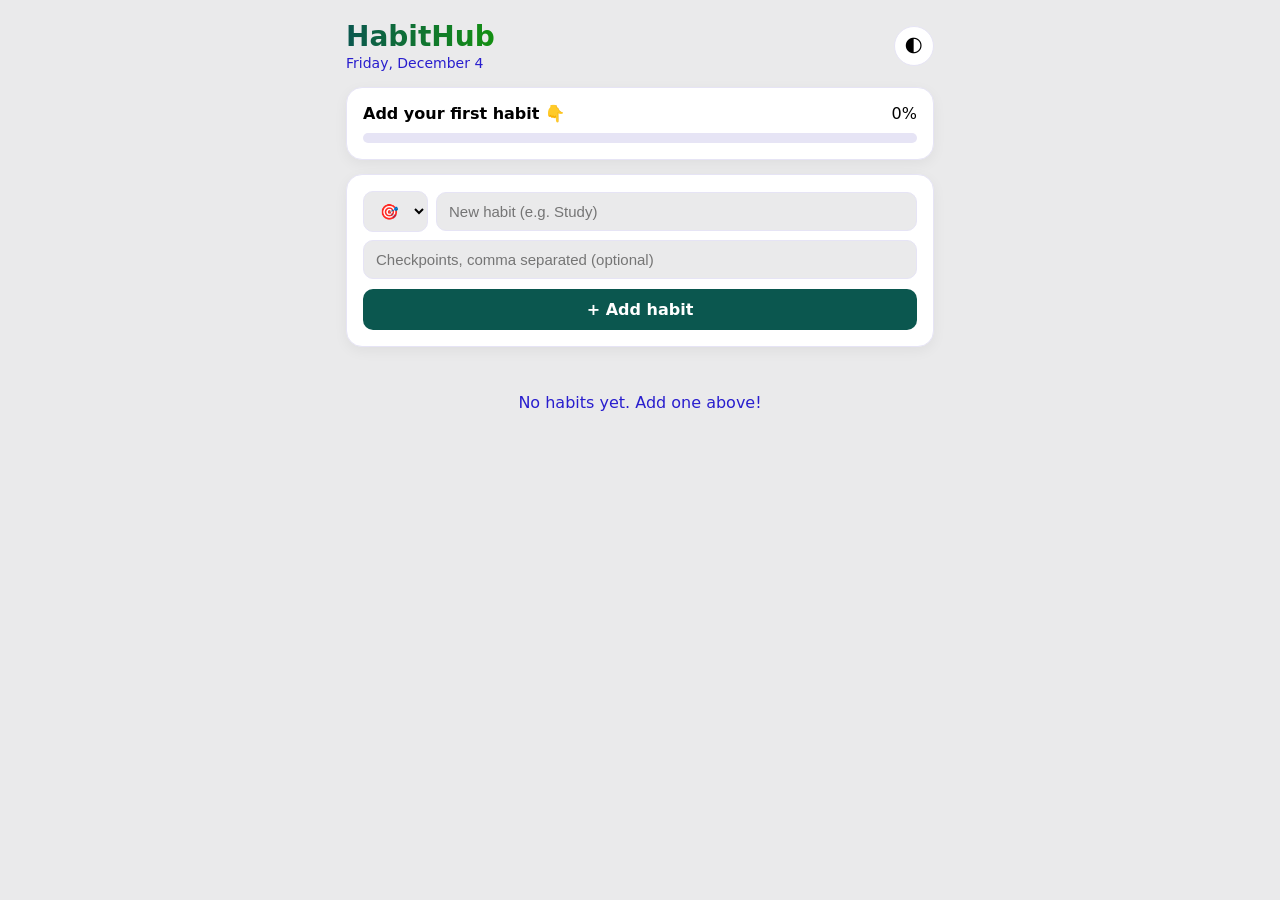
<file: index.html>
<!DOCTYPE html>
<html lang="en">
<head>
<meta charset="UTF-8">
<meta name="viewport" content="width=device-width, initial-scale=1">
<title>HabitHub–Daily Habit Tracker</title>
<link rel="stylesheet" href="Habit CSS.css">
</head>
<body>
<main class="app">
  <header>
    <div>
      <h1>HabitHub</h1>
      <p id="date" class="muted"></p>
    </div>
    <button id="theme" class="icon-btn" title="Toggle theme">🌓</button>
  </header>

  <section class="card summary">
    <div class="row"><strong id="msg">Let's get started</strong><span id="pct">0%</span></div>
    <div class="bar"><div id="fill"></div></div>
  </section>

  <section class="card">
    <form id="form">
      <div class="row gap">
        <select id="emoji" aria-label="Emoji">
          <option>🎯</option><option>📚</option><option>💪</option><option>🧘</option>
          <option>💧</option><option>💻</option><option>🛌</option><option>🥗</option><option>✍️</option>
        </select>
        <input id="name" placeholder="New habit (e.g. Study)" required maxlength="40">
      </div>
      <input id="cps" placeholder="Checkpoints, comma separated (optional)">
      <button class="primary">+ Add habit</button>
    </form>
  </section>

  <section id="list"></section>
</main>
<script src="Habit JS.js"></script>
</body>
</html>
</file>
<file: Habit CSS.css>
:root{--bg:#eaeaeb;--card:#ffffff;--text:#000000;--muted:#291ece;--accent:#0b574f;--accent2:#149012;--line:#e6e4f5}
[data-theme=dark]{--bg:#14131f;--card:#201e32;--text:#fff;--muted:#9391b0;--line:#2d2b42}

*{box-sizing:border-box}
body{margin:0;background:var(--bg);color:var(--text);font-family:system-ui}
.app{max-width:620px;margin:0 auto;padding:20px 16px 60px}

header{display:flex;justify-content:space-between;align-items:center;margin-bottom:16px}
h1{margin:0;font-size:28px;background:linear-gradient(90deg,var(--accent),var(--accent2));-webkit-background-clip:text;background-clip:text;color:transparent}

.muted{color:var(--muted);margin:2px 0 0;font-size:14px}
.card{background:var(--card);border:1px solid var(--line);border-radius:16px;padding:16px;margin-bottom:14px;box-shadow:0 4px 14px rgba(0,0,0,.05)}
.row{display:flex;justify-content:space-between;align-items:center}
.gap{gap:8px;justify-content:flex-start}
.bar{height:10px;background:var(--line);border-radius:99px;margin-top:10px;overflow:hidden}
#fill{height:100%;width:0;background:linear-gradient(90deg,var(--accent),var(--accent2));transition:width .4s}

input,select{padding:10px 12px;border-radius:10px;border:1px solid var(--line);background:var(--bg);color:var(--text);font-size:15px}
form input#name,form input#cps{width:100%}
form input#cps{margin-top:8px}
#name{flex:1}
button{font:inherit;cursor:pointer}

.primary{width:100%;margin-top:10px;padding:11px;border:0;border-radius:10px;background:var(--accent);color:#fff;font-weight:600}
.primary:hover{opacity:.9}
.icon-btn{border:1px solid var(--line);background:var(--card);border-radius:50%;width:40px;height:40px;font-size:18px}
.habit.done{border-color:var(--accent2)}
.head{display:flex;align-items:center;gap:12px}

.ring{--p:0;width:48px;height:48px;border-radius:50%;display:grid;place-items:center;font-size:22px;flex:none;
 background:conic-gradient(var(--accent2) calc(var(--p)*1%),var(--line) 0)}
.ring span{width:38px;height:38px;border-radius:50%;background:var(--card);display:grid;place-items:center}

.info{flex:1}
.info b{display:block}
.streak{font-size:13px;color:var(--muted)}
.del{border:0;background:none;color:var(--muted);font-size:18px}
.del:hover{color:#e17055}

.cps{margin:12px 0 0;padding:0;list-style:none}
.cps li{margin:6px 0}
.cps label{display:flex;gap:10px;align-items:center;padding:8px 10px;border-radius:10px;background:var(--bg);cursor:pointer}
.cps input{width:18px;height:18px;accent-color:var(--accent2);padding:0}
.cps input:checked+span{text-decoration:line-through;color:var(--muted)}

.week{display:flex;gap:6px;margin-top:12px}
.day{flex:1;text-align:center;font-size:11px;color:var(--muted)}
.day i{display:block;height:10px;margin-top:4px;border-radius:5px;background:var(--line)}
.day.ok i{background:var(--accent2)}
.day.part i{background:var(--accent);opacity:.5}

.empty{text-align:center;color:var(--muted);padding:30px 0}
</file>
